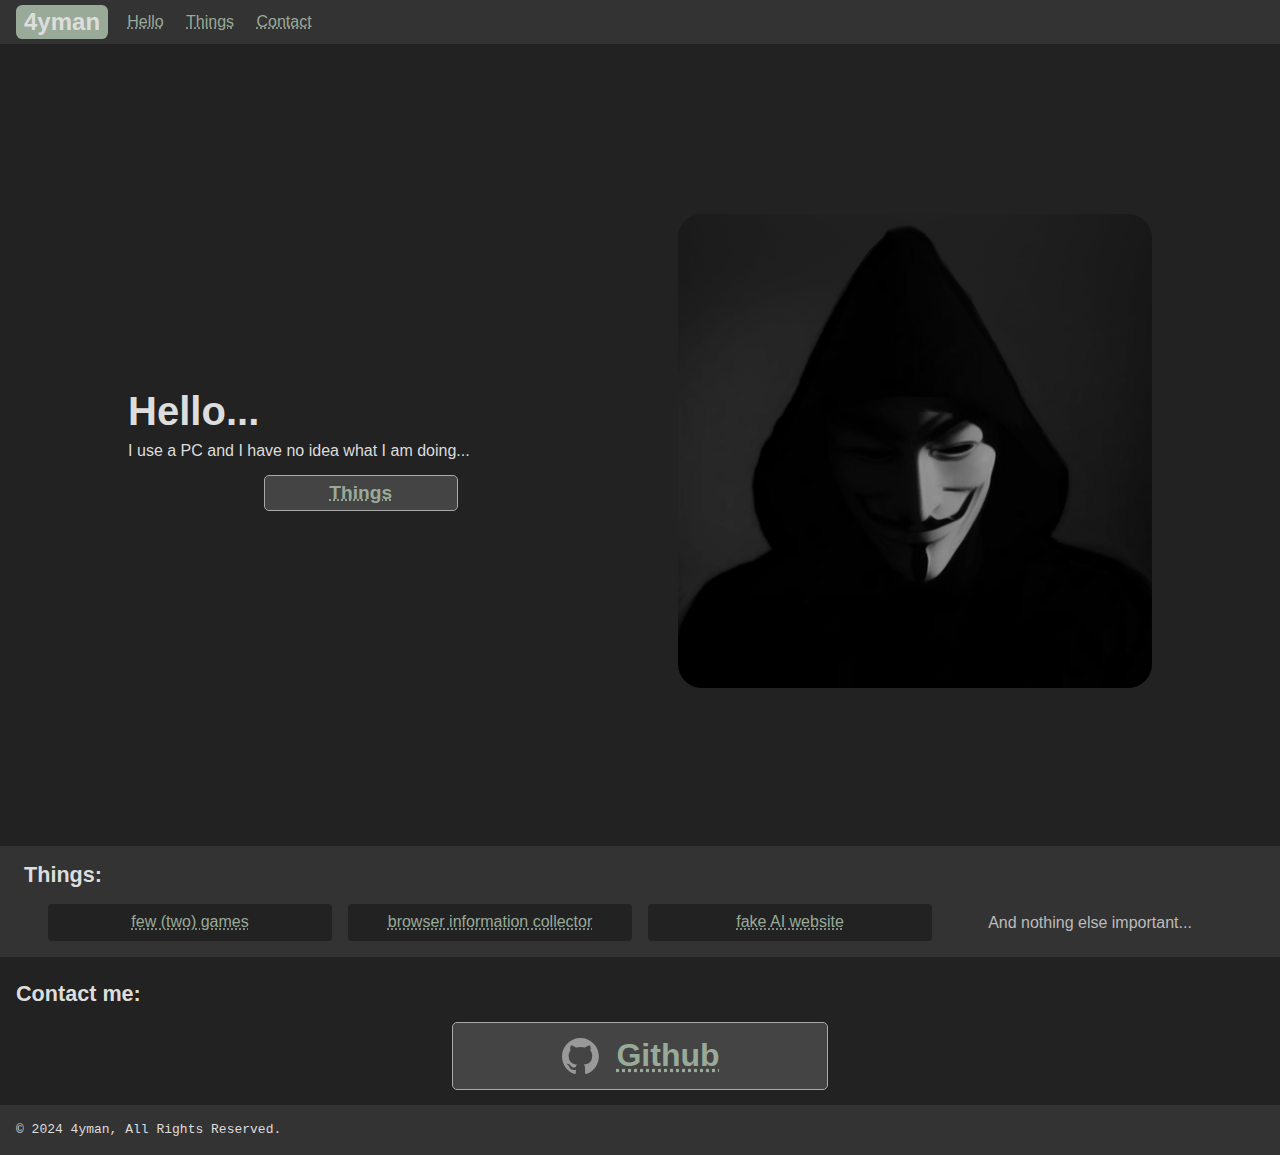
<file: index.html>
<!DOCTYPE html>
<html lang="en">
<head>
    <meta charset="UTF-8">
    <meta name="viewport" content="width=device-width, initial-scale=1.0">
    <meta name="description" content="This is my website. Visit it if you want.">

    <meta property="og:title"   content="4yman">
    <meta property="og:type"    content="profile">
    <meta property="og:url"     content="https://4yman-0.github.io">
    <meta property="og:image"   content="/img/pfp.webp">
    <meta property="og:image:width"  content="474">
    <meta property="og:image:height" content="474">

    <link rel="stylesheet" href="css/fixes.css">
    <link rel="stylesheet" href="css/main.css">
    <link rel="stylesheet" href="css/page.css">
    <link rel="stylesheet" href="index.css">
    <link rel="shortcut icon favicon" href="img/favicon.png">

    <title>4yman</title>
</head>
<body>
    <header class="header">
        <h1 class="logo">4yman</h1>
        <nav class="nav">
            <ul class="nav-list">
                <li class="nav-list-item"><a href="#hero">Hello</a></li>
                <li class="nav-list-item"><a href="#things">Things</a></li>
                <li class="nav-list-item"><a href="#contact">Contact</a></li>
            </ul>
        </nav>
    </header>
    <main class="main">
        <section class="hero" id="hero">
            <div class="hero-img-container">
                <img
                 class="hero-img"
                 src="img/pfp.webp"
                 width="474"
                 height="474"
                 alt="Profile picture">
            </div>
            <div class="hero-txt">
                <h2 class="hero-txt__h2">Hello...</h3>
                <p class="hero-txt__p">
                    I use a PC and I have no idea what I am doing...
                </p>
                <a class="button button--focus hero-txt__btn" href="#things">Things</a>
            </div>
        </section>
        <section class="things" id="things">
            <h2 class="things__txt">Things:</h2>
            <ul class="links-grid">
                <li class="link-grid-item">
                    <a href="archive/webgames">few (two) games</a>
                </li>
                <li class="link-grid-item">
                    <a href="verbose-webpage">browser information collector</a>
                </li>
                <li class="link-grid-item">
                    <a href="archive/foobar.ai">fake AI website</a>
                </li>
                <li class="link-grid-item">
                    <p>And nothing else important...</p>
                </li>
            </ul>
        </section>
        <section class="contact" id="contact">
            <h2 class="contact__txt">Contact me:</h2>
            <ul class="links-flex">
                <li class="link-flex">
                    <a class="button button--focus link-flex__btn"
						href="https://www.github.com/4yman-0">
                        <img class="link-flex__icon" src="img/gh.svg" alt="icon">
                        Github
                    </a>
                </li>
            </ul>
        </section>
    </main>
    <footer class="footer">
        <pre class="footer__copy">&copy; 2024 4yman, All Rights Reserved.</pre>
        <noscript class="footer__no-js">
            <pre>If you're reading this, I think your browser does not support JavaScript.</pre>
        </noscript>
        <!-- If you're reading this. I think you use DevTools -->
    </footer>

    <script>
        // Go back to beginning of the page.
        history.scrollRestoration = "manual";
    </script>
</body>
</html>
</file>
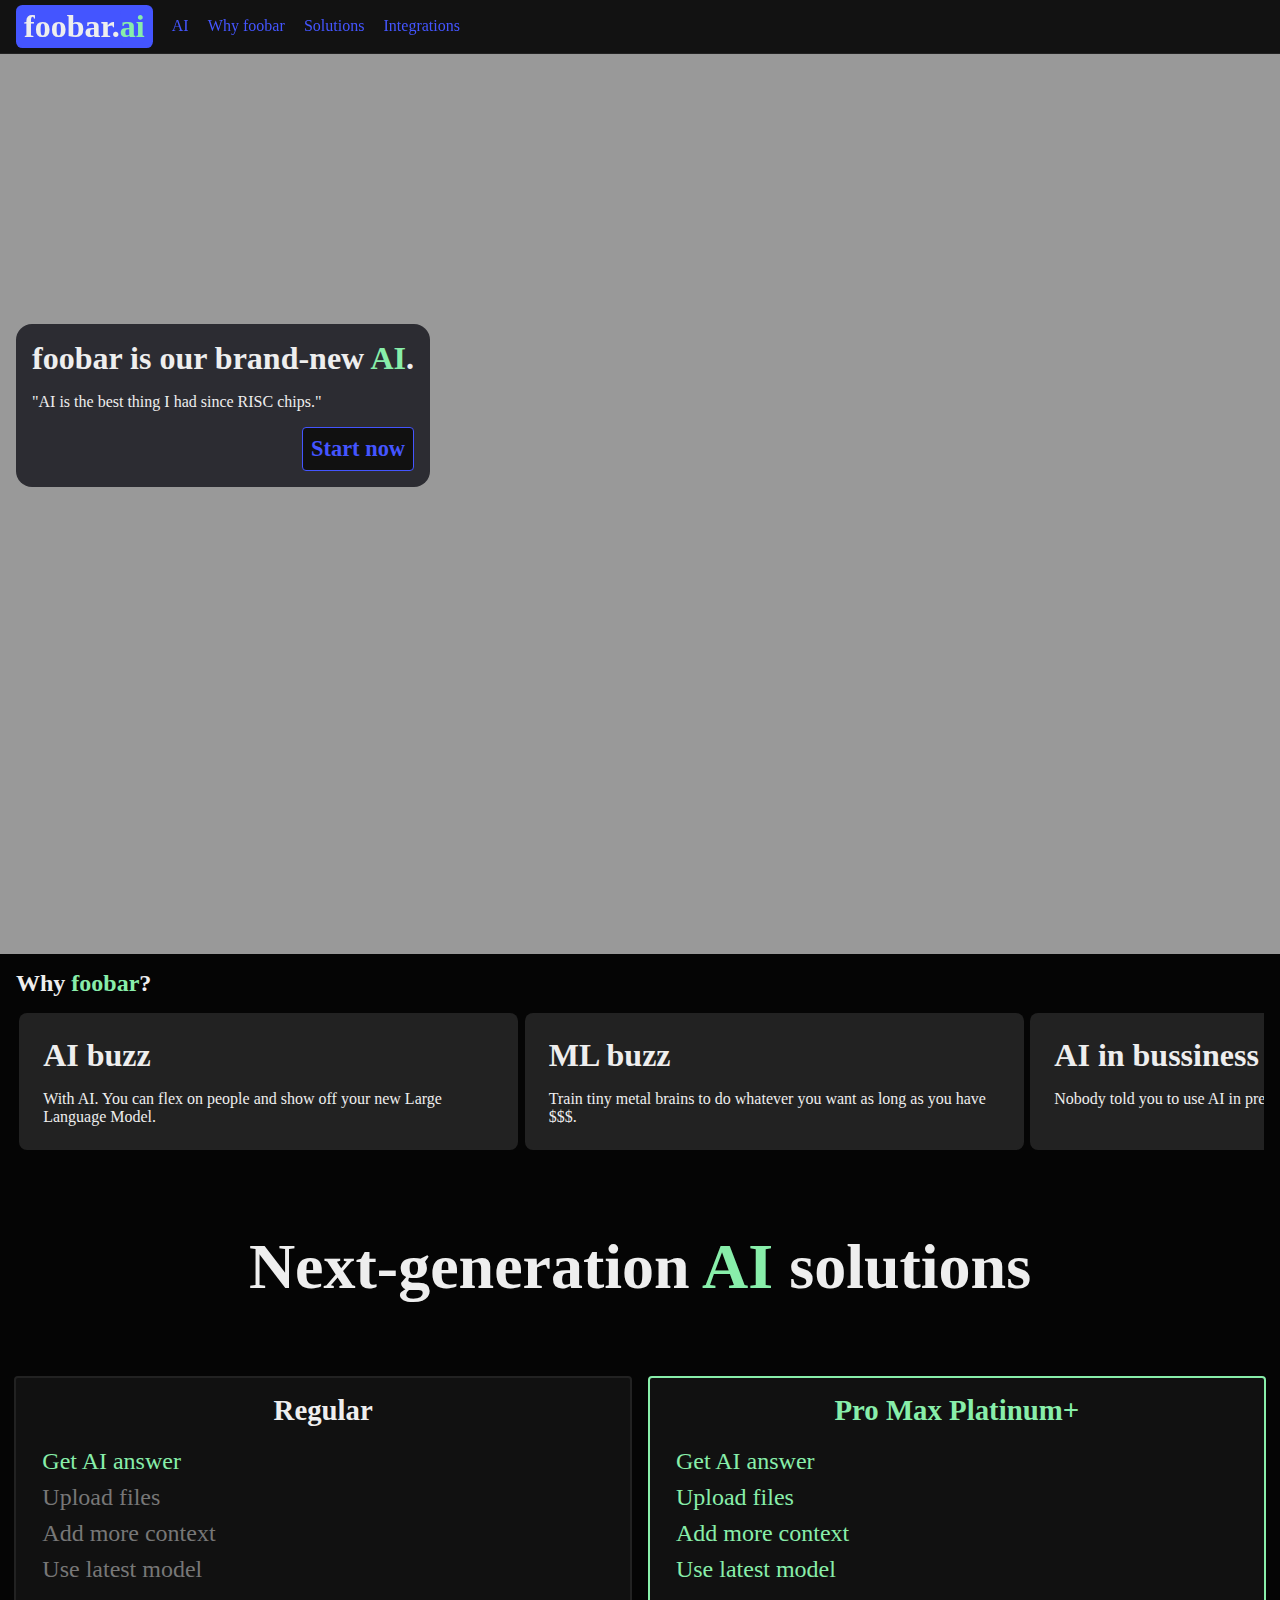
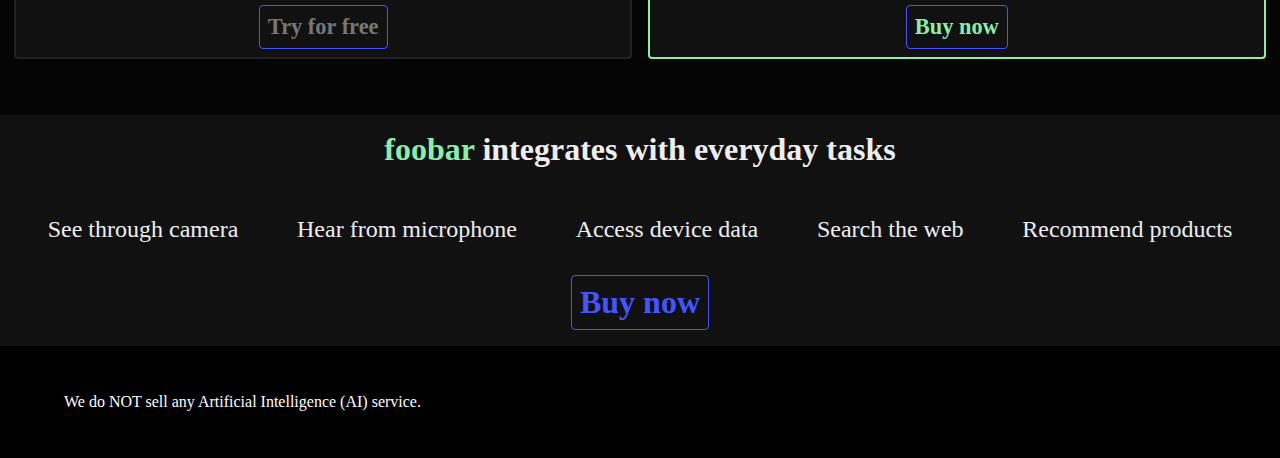
<file: archive/foobar.ai/index.html>
<!DOCTYPE html>
<html lang="en">
<head>
    <meta charset="UTF-8">
    <meta name="viewport" content="width=device-width, initial-scale=1.0">
    <meta proprety="description" content="Welcome to the future of assistance and information retrieval with our AI-powered website! blah blah blah">

    <meta property="og:title"   content="foobar.ai">
    <meta property="og:type"    content="website">
    <meta property="og:url"     content="https://4yman-0.github.io/foobar.ai">

    <title>foobar.ai</title>

    <link rel="stylesheet" href="css/reset.css">
    <link rel="stylesheet" href="../../css/main.css">
    <link rel="stylesheet" href="../../css/page.css">
    
    <link rel="stylesheet" href="css/main.css">
    <link rel="stylesheet" href="css/page.css">
    <link rel="stylesheet" href="index.css">
</head>
<body>
    <header class="header">
        <h1 class="logo">
            foobar.<span class="logo color">ai</span>
        </h1>
        <ul class="header__links">
            <li>
                <a href="#ai">AI</a>
            </li>
            <li>
                <a href="#why-foobar">Why foobar</a>
            </li>
            <li>
                <a href="#solutions">Solutions</a>
            </li>
            <li>
                <a href="#integrations">Integrations</a>
            </li>
        </ul>
    </header>
    <section class="section hero" id="ai">
		<div class="hero__container">
			<h2 class="hero__title">
				foobar is our brand-new <span class="hero_txt color">AI</span>.
			</h2>
			<p class="hero__txt">
				"AI is the best thing I had since RISC chips."
			</p>
			<a class="button hero__btn" href="#solutions">Start now</a>
        </div>
    </section>
    <section class="section why-foobar" id="why-foobar">
        <h2 class="why-foobar__title">Why <span class="color">foobar</span>?</h2>
        <dl class="cards horiz-scroll">
            <div class="card">
                <dt><h3 class="card__title">AI buzz</h3></dt>
                <dd class="card__txt">
                    With AI. You can flex on people and show off your new Large Language Model.
                </dd>
            </div>
            <div class="card">
                <dt><h3 class="card__title">ML buzz</h3></dt>
                <dd class="card__txt">
                    Train tiny metal brains to do whatever you want as long as you have $$$.
                </dd>
            </div>
            <div class="card">
                <dt><h3 class="card__title">AI in bussiness</h3></dt>
                <dd class="card__txt">
                    Nobody told you to use AI in presentations.
                </dd>
            </div>
            <div class="card">
                <dt><h3 class="card__title">AI in the CLOUD</h3></dt>
                <dd class="card__txt">
                    I don't know what is going on there...
                </dd>
            </div>
            <div class="card">
                <dt><h3 class="card__title">It's AI!</h3></dt>
                <dd class="card__txt">
                    AI is the new buzzword. Use it whenever you want to get popular quick.
                </dd>
            </div>
        </dl>
    </section>
    <section class="section solutions" id="solutions">
        <h2 class="solutions__title">Next-generation <span class="color">AI</span> solutions</h2>
        <div class="solutions__grid">
            <div class="solution">
                <h3 class="solution__name">Regular</h3>
                <ul class="features">
                    <li class="feature feature--yes">Get AI answer</li>
                    <li class="feature">Upload files</li>
                    <li class="feature">Add more context</li>
                    <li class="feature">Use latest model</li>
                </ul>
                <a class="button solution__btn solution__btn--free disabled">Try for free</a>
            </div>
            <div class="solution solution--pro">
                <h3 class="solution__name solution__name--pro">Pro Max Platinum+</h3>
                <ul class="features">
                    <li class="feature feature--yes">Get AI answer</li>
                    <li class="feature feature--yes">Upload files</li>
                    <li class="feature feature--yes">Add more context</li>
                    <li class="feature feature--yes">Use latest model</li>
                </ul>
                <a href="product" class="button solution__btn solution__btn--pro">
                    Buy now
                </a>
            </div>
        </div>
    </section>
    <section class="section integrations" id="integrations">
        <h2 class="integrations__title">
            <span class="color">foobar</span> integrates with everyday tasks
        </h2>
        <ul class="integrations__list">
            <li class="integration">See through camera</li>
            <li class="integration">Hear from microphone</li>
            <li class="integration">Access device data</li>
            <li class="integration">Search the web</li>
            <li class="integration">Recommend products</li>
        </ul>
        <a href="#solutions" class="button integrations__btn">Buy now</a>
    </section>
    <footer class="footer">
        We do NOT sell any Artificial Intelligence (AI) service.
    </footer>
</body>
</html>
</file>
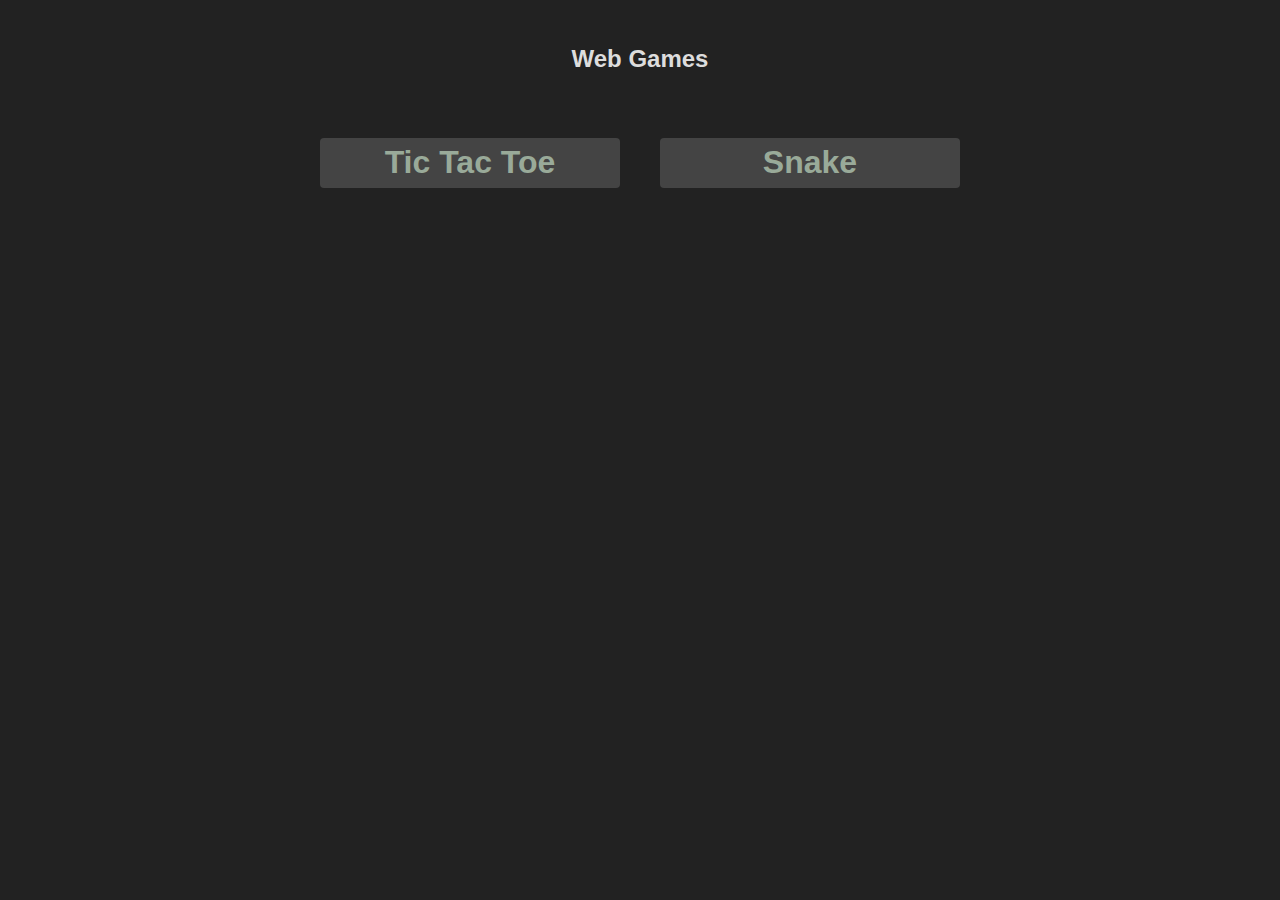
<file: archive/webgames/index.html>
<!DOCTYPE html>
<html lang="en">
<head>
    <meta charset="UTF-8">
    <meta name="viewport" content="width=device-width, initial-scale=1.0">
    <title>Web Games</title>

    <link rel="stylesheet" href="../../css/fixes.css">
    <link rel="stylesheet" href="../../css/main.css">
    <link rel="stylesheet" href="index.css">
</head>
<body>
    <main>
        <h1>Web Games</h1>
        <ul>
            <li>
                <a class="button" href="tic-tac-toe">
					Tic Tac Toe
				</a>
            </li>
            <li>
                <a class="button" href="snake">
					Snake
				</a>
            </li>
        </ul>
    </main>
</body>
</html>
</file>
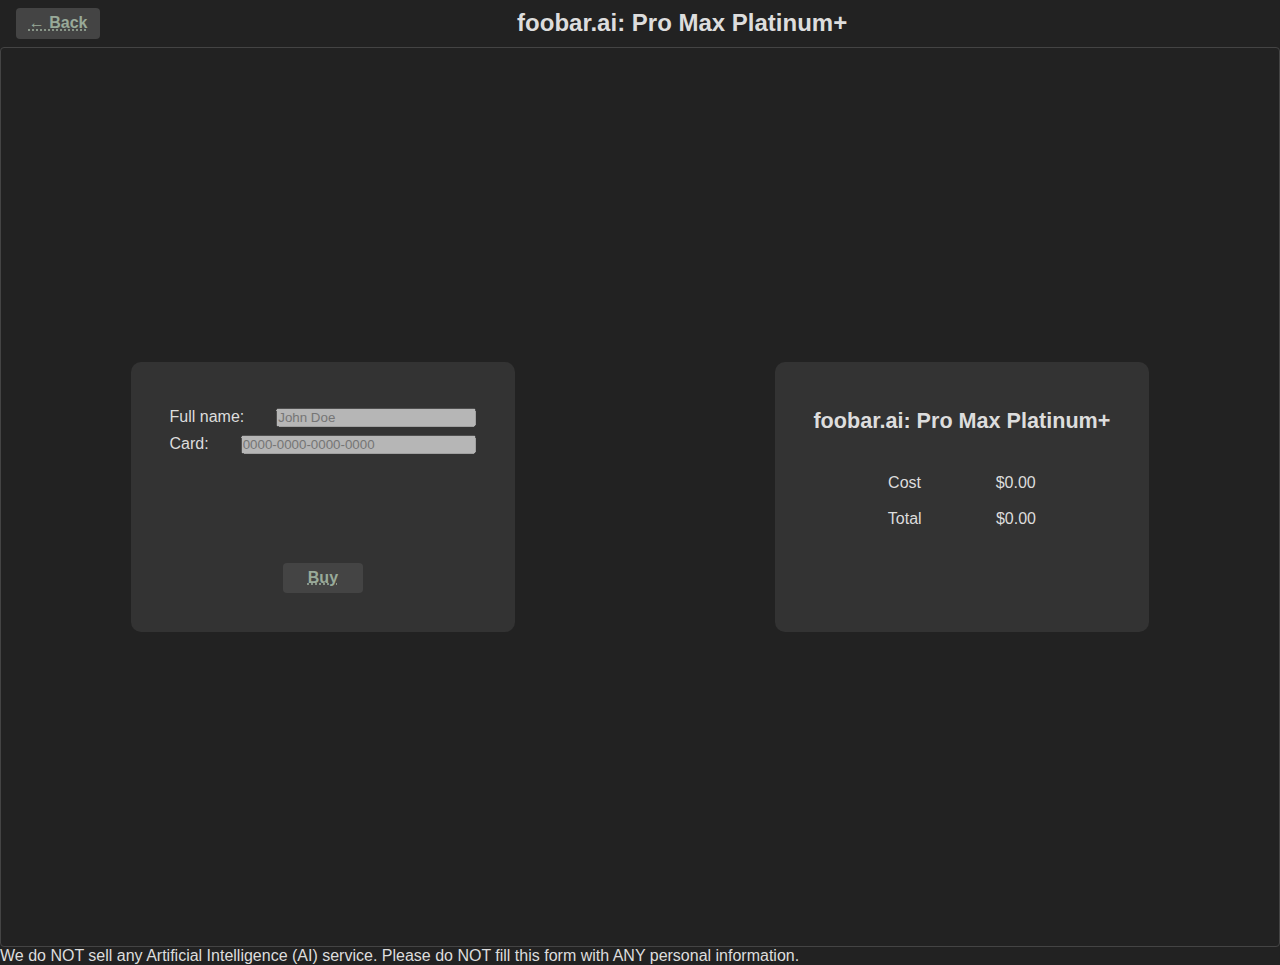
<file: archive/foobar.ai/product/index.html>
<!DOCTYPE html>
<html lang="en">
<head>
    <meta charset="UTF-8">
    <meta name="viewport" content="width=device-width, initial-scale=1.0">

    <meta property="og:title"   content="foobar.ai: Pro Max Platinum+">
    <meta property="og:type"    content="website">
    <meta property="og:url"     content="https://4yman-0.github.io/foobar.ai">

    <title>foobar.ai: Pro Max Platinum+</title>

    <link rel="stylesheet" href="../../../css/fixes.css">
    <link rel="stylesheet" href="../../../css/main.css">
    <link rel="stylesheet" href="product.css">
</head>
<body>
    <header class="header">
        <a href=".." class="button header__btn">&leftarrow; Back</a>
        <h1 class="header__title">foobar<span class="color">.ai</span>: Pro Max Platinum+</h1>
    </header>
    <main class="content-container">
        <div class="buy">
            <div class="buy__form">
                <div class="buy__fullname">
                    <label for="fullname">Full name: </label>
                    <input
                     type="text"
                     id="fullname"
                     class="disabled"
                     placeholder="John Doe"
                     disabled>
                </div>
                <div class="buy__card">
                    <label for="fullname">Card: </label>
                    <input
                    type="text"
                    id="fullname"
                    class="disabled"
                    placeholder="0000-0000-0000-0000"
                    disabled>
                </div>
            </div>
            <a href="#" class="button disabled buy__btn">Buy</a>
        </div>
        <div class="product">
            <h2 class="product__title">
                foobar<span class="color">.ai</span>: Pro Max Platinum+
            </h2>
            <p class="product__cost">
                <p class="product__money">
                    <span>Cost</span>
                    <span>$0.00</span>
                </p>
                <br>
                <p class="product__money">
                    <span>Total</span>
                    <span>$0.00</span>
                </p>
            </p>
        </div>
    </main>
    <footer class="footer">
        We do NOT sell any Artificial Intelligence (AI) service.
        Please do NOT fill this form with ANY personal information.
    </footer>
</body>
</html>
</file>
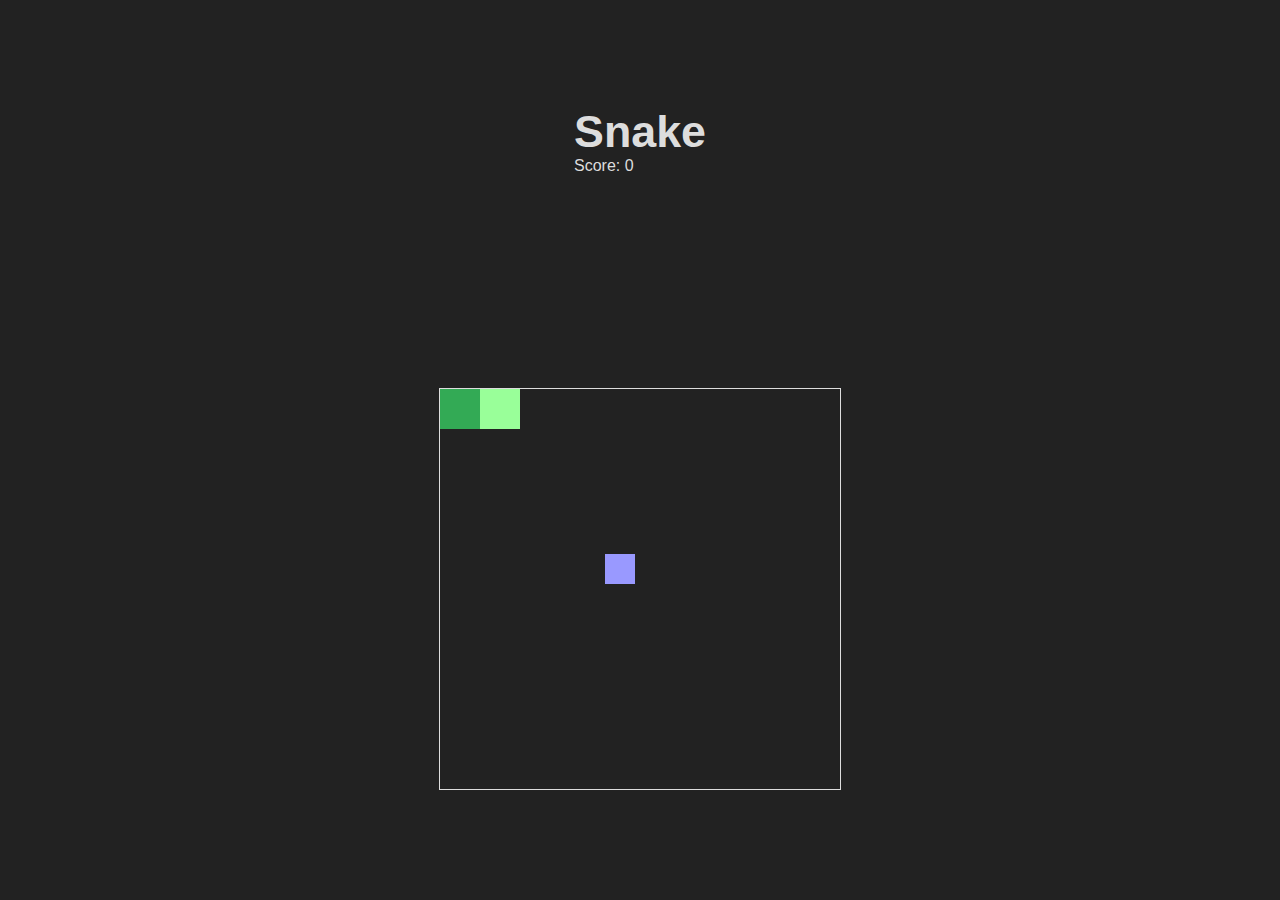
<file: archive/webgames/snake/index.html>
<!DOCTYPE html>
<html lang="en">
<head>
    <meta charset="UTF-8">
    <meta name="viewport" content="width=device-width, initial-scale=1.0">
    <title>Snake</title>

    <link rel="stylesheet" href="../../../css/fixes.css">
    <link rel="stylesheet" href="../../../css/main.css">
    <link rel="stylesheet" href="style.css">
</head>
<body>
    <main>
        <div id="modal" class="modal hidden">
            <h2 id="game-over">Game Over!</h2>
            <a class="button button--focus" id="restart">Restart</a>
        </div>
        <section id="game">
            <header>
                <h1>Snake</h1>
                <p id="score">Score: 0</p>
            </header>
            <div class="game-interact">
                <canvas height="400" width="400" id="game-canvas">No Canvas?</canvas>
                <div id="mobile-controls">
                    <div class="UpArrow">&UpArrow;</div>
                    <div class="LeftArrow">&LeftArrow;</div>
                    <div class="DownArrow">&DownArrow;</div>
                    <div class="RightArrow">&RightArrow;</div>
                </div>
            </div>
        </section>
    </main>
    <script src="../js/dom.js" defer></script>
    <script src="js/gameDOM.js" type="module"></script>
    <script src="js/game.js"    type="module"></script>
    <script src="js/main.js"    type="module"></script>
</body>
</html>
</file>
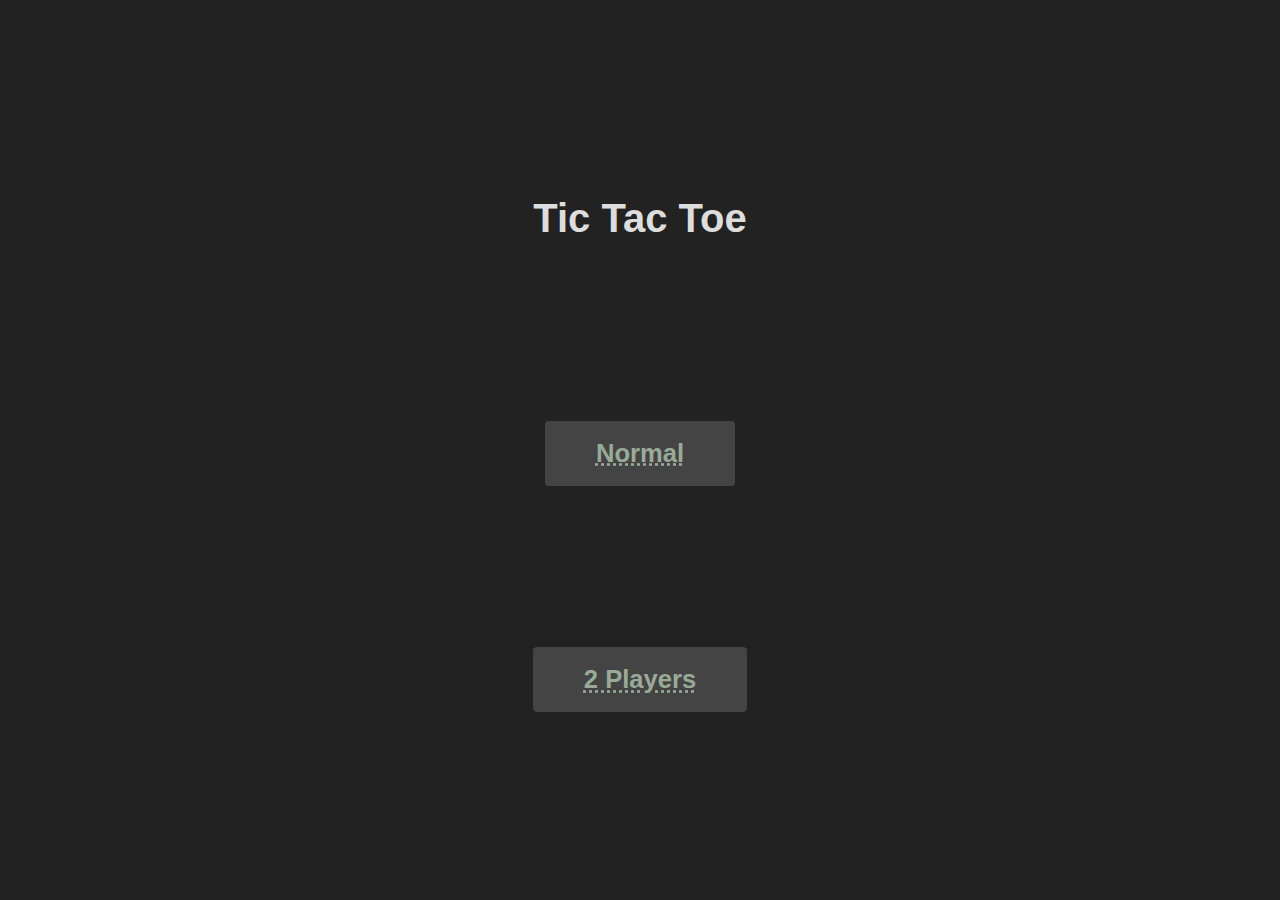
<file: archive/webgames/tic-tac-toe/index.html>
<!DOCTYPE html>
<html lang="en">
<head>
    <meta charset="UTF-8">
    <meta name="viewport" content="width=device-width, initial-scale=1.0">
    <title>Tic Tac Toe</title>

    <link rel="stylesheet" href="../../../css/fixes.css">
    <link rel="stylesheet" href="../../../css/main.css">
    <link rel="stylesheet" href="style.css">
</head>
<body>
    <main>
        <div class="overlay">
            <div id="mode-modal" class="modal">
                <h2>Tic Tac Toe</h2>
                <a class="button" id="start-normal">Normal</a>
                <a class="button" id="start-2player">2 Players</a>
            </div>
            <div id="win-modal" class="modal hidden">
                <h2 id="player-wins">Player Wins!</h2>
                <a class="button button--focus" id="restart">Restart</a>
            </div>
        </div>
        <section id="game">
            <header>
                <h1>Tic Tac Toe</h1>
                <p class="game-info" id="game-turn">Turn: Player (X)</p>
            </header>
            <div class="board x" id="game-board">
                <div class="cell"></div>
                <div class="cell"></div>
                <div class="cell"></div>
                <div class="cell"></div>
                <div class="cell"></div>
                <div class="cell"></div>
                <div class="cell"></div>
                <div class="cell"></div>
                <div class="cell"></div>
            </div>
        </section>
    </main>

    <script src="../js/dom.js" defer></script>
    <script src="js/constants.js" type="module" defer></script>
    <script src="js/game.js"      type="module" defer></script>
    <script src="js/ai.js"        type="module" defer></script>
    <script src="js/main.js"      type="module" defer></script>
</body>
</html>
</file>
<file: css/fixes.css>
* {
    padding: 0;
    margin: 0;
    box-sizing: border-box;
}

html {
    scroll-behavior: smooth;
}

a {
    text-decoration: underline dotted;
    cursor: pointer;
}

h1 {
    font-size: 1.5rem;
}

h2 {
    font-size: 1.35rem;
    margin: .5rem 0;
}

h3 {
    font-size: 1.2rem;
}

ul {
    list-style: none;
}
</file>
<file: css/main.css>
/* VARIABLES */
:root {
    --bg-1: #000;
    --bg-2: #0A0A0A;
    --bg-3: #1F1F1F;
    --fg: #EEE;
    --fg-1: #AAA;
    --fg-2: #777;
    --primary: #787;
    --secondary: #446;
    --teritary: #886;
    --font-1: "Noto Sans", "Open Sans", sans-serif;
    --font-2: "Ubuntu Mono", "Courier New", monospace;
}

@media (prefers-contrast: more) {
    :root {
        --fg: #EEE;
        --fg-1: #CCC;
        --fg-2: #AAA;
        --primary: #797;
        --secondary: #336;
        --teritary: #BB9;
    }
}

@media (prefers-color-scheme: light){
    :root {
        --bg-1: #222;
        --bg-2: #333;
        --bg-3: #444;
        --fg: #DDD;
        --fg-1: #BBB;
        --fg-2: #AAA;
        --primary: #9A9;
        --secondary: #556;
        --teritary: #AA9;
    }
}

body {
    /* Compatibility  */
    color: #EEE;
    background: #222;

    color: var(--fg);
    background: var(--bg-1);
    font-family: var(--font-1);
}

a {
    color: var(--primary);
    padding: 0.2rem;
}

a:hover,
a:focus,
a:active{
    color: var(--teritary);
    text-decoration: underline;
}

.button {
    display: block;
    padding: 0.4rem .8rem;
    text-align: center;
    border-radius: 4px;
    background: var(--bg-3);
    font-weight: 700;
    transition: background 0.2s linear;
}

@media (prefers-reduced-motion){
	.button {
		transition: none;
	}
}

.button--focus {
    background: var(--bg-3);
    outline: 1px solid var(--fg-2);
}

.button--focus:hover,
.button--focus:focus,
.button--focus:active {
    color: var(--fg);
    background: var(--secondary);
    outline-color: var(--primary);
}

::-webkit-scrollbar {
    width: 12px;
    height: 12px;
}

::-webkit-scrollbar-track {
    background: var(--bg-2);
}

::-webkit-scrollbar-thumb {
    background: var(--fg-2);
    border-radius: 2px;
    cursor: grab;
}
</file>
<file: css/page.css>
section, .footer {
    padding: 1rem;
}

.header {
    position: sticky;
    top: 0;
    z-index: 1000;
    padding: .3rem 1rem;
    display: flex;
    align-items: center;
    background: var(--bg-2);
    border-bottom: var(--bg-1) 1px solid;
}

.logo {
    padding: .2rem .5rem;
    background: var(--primary);
    border-radius: .4rem;
}

.nav-list {
    display: flex;
    gap: 1rem;
    margin: 0 1rem;
}

.nav-list-item {
    padding: 0.5rem 0;
}

@media (max-width: 470px) {
    .header {
        height: 50px;
    }

    .logo {
        font-size: 1.25rem;
    }

    .nav-list {
        gap: .3rem;
    }
}



.footer {
    line-height: 1.4;
    background: var(--bg-2);
}



.links-grid {
    display: grid;
    gap: 1rem;
    grid-template-columns: repeat(auto-fit, minmax(14rem, 1fr));
    text-align: center;
    margin: 0 2rem;
}

.link-grid-item {
    display: block;
    background-color: var(--bg-1);
    padding: .6rem 1rem;
    border-radius: 4px;
}

.link-grid-item:last-child {
    color: var(--fg-1);
    background-color: var(--bg-2);
}



.links-flex {
    display: flex;
    gap: 1rem;
    flex-wrap: wrap;
    justify-content: space-evenly;
}

.link-flex {
    width: 30%;
    min-width: min-content;
    font-size: 2rem;
}

.link-flex__btn {
    display: flex;
    gap: 1rem;
    align-items: center;
    justify-content: center;
    padding: 1vw 0;
}

.link-flex__icon {
    width: 2.5rem;
    height: 2.5rem;
    padding: .1rem;
}

@media (max-width: 900px) {
    .link-flex {
        width: 40%;
        margin-top: 1rem;
    }

    .link-flex__btn {
        padding: .5rem;
    }
}

@media (max-width: 450px) {
    .link-flex {
        width: 80%;
        margin-top: 1rem;
    }
}
</file>
<file: index.css>
.hero {
    display: flex;
    min-height: 89vh;
    padding: 0 2rem;
    gap: 1rem;
    flex-direction: row-reverse;
    justify-content: space-around;
    align-items: center;
}

.hero-txt {
    text-align: left;
}

.hero-txt__h2 {
    margin: .5rem 0;
    font-size: 2.5rem;
}

.hero-txt__btn {
    width: 15vw;
    min-width: fit-content;
    margin: 1rem 0 0 40%;
    font-size: 1.2rem;
}

@media (max-width: 720px) {
    .hero {
        padding: 2rem;
        justify-content: start;
        flex-direction: column;
    }

    .hero-txt {
        text-align: center;
    }

    .hero-txt__btn {
        margin: 1rem auto 0 auto;
        padding: .7rem;
    }
}

.hero-img {
    width: auto;
    height: auto;
    max-width: 90vw;
    max-height: 90vh;
    aspect-ratio: 1 / 1;
    margin-top: 1rem;
    border-radius: 5%;
}

@media (prefers-color-scheme: light) {
    .hero-img {
        filter: brightness(0.6);
    }
}


.things {
    background: var(--bg-2);
}

.things__txt {
    padding-left: .5rem;
    padding-bottom: 1rem;
    margin: 0;
}



.contact__txt {
    margin-bottom: 1rem;
}


.footer__no-js {
    color: var(--fg-1);
}
</file>
<file: archive/foobar.ai/css/main.css>
:root {
    --bg-1: #050505;
    --bg-2: #111;
    --bg-3: #222;
    --fg: #EEE;
    --fg-1: #AAA;
    --fg-2: #777;
    --primary: #45F;
    --secondary: #8ea;
    --teritary: #8ae;
}

html {
    scroll-behavior: smooth;
}

body {
    font-family: var(--font);
    background: var(--bg-1);
    color: var(--fg);
}

a {
    text-decoration: none;
    color: var(--primary);
}

a:hover, a:focus, a:active {
    text-decoration: underline;
}

a:active {
    color: var(--secondary);
}

.button {
    display: block;
    padding: .5rem;
    background: var(--bg-2);
    border: 1px solid var(--primary);
    border-radius: 4px;
    font-size: 1.4rem;
    cursor: pointer;
}

.button:hover,
.button:focus,
.button:active {
    text-decoration: none;
    color: var(--secondary);
    border-color: var(--secondary);
}

.button:active {
    text-decoration: underline;
}

.color {
    color: var(--secondary);
}

.disabled {
    color: var(--fg-2);
    user-select: none;
    cursor: not-allowed;
}

input {
    padding: .2rem;
    appearance: none;
    background-color: var(--bg-2);
    border: 1px solid var(--bg-3);
    border-radius: 4px;
}

input:focus {
    outline: 2px solid var(--primary);
}
</file>
<file: archive/foobar.ai/css/page.css>
.footer {
    padding: 5vh 5%;
    background: #000;
    color: #FFF;
}

.header {
    position: sticky;
    top: 0;
    display: flex;
    align-items: center;
    border-bottom: 1px solid var(--bg-3);
    background: rgba(20, 20, 20, 0.9);
}

.hero {
	min-height: 100vh;
	padding-top: 30vh;
}

.horiz-scroll {
    padding-bottom: 1rem;
    overflow-x: scroll;
    display: flex;
    flex-wrap: nowrap;
}

section {
    padding: 1rem;
}
</file>
<file: archive/foobar.ai/index.css>
.color {
	color: var(--secondary);
	padding: 0;
}

.header__links {
    display: flex;
    gap: .8rem;
    margin: 0 1rem;
}

.hero {
    background: #999;
}

.hero__container {
	display: inline-block;
	padding: 1rem;
	background: #2C2C32;
	border-radius: 1rem;
}

.hero__title {
    font-size: 2rem;
}

.hero__txt {
    margin: 1rem 0;
}

.hero__btn {
    width: fit-content;
    margin-left: auto;
}

.cards {
	display: flex;
    margin-top: 1rem;
}

.card {
    display: inline-block;
    flex: 0 0 auto;
    width: 40%;
    min-width: 300px;
    padding: 1.5rem;
    margin: 0 .2rem;
    background: var(--bg-3);
    border-radius: .5rem;
}

.card__title {
    margin-bottom: 1rem;
    font-size: 2rem;
}

.card__txt {
    color: var(--text-grayed);
}

.solutions {
    padding: 3rem .4rem;
}

.solutions__title {
    font-size: 4rem;
    text-align: center;
    margin-bottom: 4rem;
}

.solutions__grid {
    display: grid;
    grid-template-columns: repeat(auto-fit, minmax(300px, 1fr));
    margin-top: 1rem;
}

.solution {
    margin: .5rem;
    padding: .5rem;
    background: var(--bg-2);
    border: 2px solid var(--bg-3);
    border-radius: 4px;
}

.solution--pro {
    border-color: var(--secondary);
}

.solution__name {
    margin: .5rem 0 1rem 0;
    text-align: center;
    font-size: 1.8rem;
}

.solution__name--pro {
    color: var(--secondary);
}

.features {
    line-height: 1.5;
    margin: 0 0 3% 3%;
    font-size: 1.5rem;
}

.feature {
    color: var(--fg-2);
}

.feature--yes {
    color: var(--secondary);
}

.solution__btn {
    width: fit-content;
    margin: auto;
    text-align: center;
}

.solution__btn--free:hover {
    color: #B00;
    border-color: #B00;
}

.solution__btn--pro {
    color: var(--secondary);
}

.integrations {
    background: var(--bg-2);
}

.integrations__title  {
    text-align: center;
    margin-bottom: 3rem;
    font-size: 2rem;
}

.integrations__list {
    margin-bottom: 2rem;
    display: flex;
    justify-content: space-evenly;
    flex-wrap: wrap;
    gap: 3vh;
}

.integration {
    font-size: 1.5rem;
	text-align: center;
}

.integrations__btn {
    width: fit-content;
    margin: auto;
    font-size: 2rem;
    text-align: center;
}

@media only screen and (max-width: 515px) {
    .logo {
        font-size: 2rem;
    }

    .integrations__list {
		padding: 2rem 0;
		background: var(--bg-1);
		border-radius: 8px;
	}

	.integration {
		width: 100%;
	}
}

@media only screen and (max-width: 490px) {
    .header__links {
        padding: .1rem 0;
        display: grid;
        grid-template-columns: 1fr 1fr;
        gap: .3rem;
    }
}
</file>
<file: archive/webgames/index.css>
h1, ul {
    text-align: center;
}

h1 {
    margin: 5vh 0;
}

ul {
    padding: 0 20px;
    display: flex;
    flex-wrap: wrap;
    justify-content: center;
}

li {
    width: 300px;
    margin: 20px;
    transition: transform .5s ease-out;
}

li:hover {
    transform: scale(1.1);
}

@media (prefers-color-scheme: dark) {
    li {
        color: var(--fg);
        background-color: var(--bg-2);
        border: none;
    }

    li:hover {
        box-shadow: none;
    }
}

li a {
    text-decoration: none;
    font-size: 2rem;
}
</file>
<file: archive/foobar.ai/product/product.css>
/* VARIABLES */

.header {
    padding: .5rem 1rem;
    display: flex;
    flex-wrap: wrap;
    justify-content: space-between;
    align-items: center;
}

.header__btn {
    flex-shrink: 0;
}

.header__title {
    flex-grow: 1;
    font-size: 1.5rem;
    text-align: center;
}

.content-container {
    height: 100vh;
    display: flex;
    flex-wrap: wrap-reverse;
    justify-content: space-around;
    align-items: center;
    border: 1px solid var(--bg-3);
    border-radius: 4px;
}

.buy, .product {
    min-height: 30vh;
    padding: 3%;
	margin: 2%;
	background: var(--bg-2);
	border-radius: 10px;
}

.buy {
    min-width: 30%;
    display: flex;
    flex-direction: column;
    justify-content: space-between;
}

.buy__fullname,
.buy__card {
    margin: .5rem 0;
    display: flex;
    justify-content: space-between;
}

/*  nevermind */
.buy__fullname  > label,
.buy__card      > label {
    padding-right: 2rem;
}

.buy__fullname  > input,
.buy__card      > input {
    flex-grow: 1;
    max-width: 20rem;
}

.buy__btn {
    width: 30%;
    max-width: 5rem;
    margin: 0 auto;
}

.buy__btn:hover {
    color: #C22;
}

.product__cost {
    padding: 1rem;
}

.product__money {
    display: flex;
    justify-content: space-evenly;
}
</file>
<file: archive/webgames/snake/style.css>
.hidden {
    display: none !important;
}

main, #game{
    height: 100vh;
}

.modal {
    position: absolute;
    display: flex;
    flex-direction: column;
    justify-content: space-evenly;
    align-items: center;
    text-align: center;
    width: 100vw;
    height: 100vh;
    padding: 2%;
    background: var(--bg-1);
}

#mode-modal h2 {
    font-size: 2.5rem;
    margin-bottom: 2vh;
}

#game {
    display: flex;
    flex-direction: column;
    justify-content: space-around;
    align-items: center;
}

#game header h1 {
    font-size: 2.8rem;
}

#game-canvas {
    max-width: 95vw;
    aspect-ratio: 1/1;
    border: 1px solid var(--fg);
}

#mobile-controls {
    display: none;
}

@media (max-width: 1024px) {
    .game-interact {
        width: 95%;
        display: flex;
        justify-content: space-evenly;
        align-items: center;
        flex-wrap: wrap;
    }

    #mobile-controls {
        width: 200px;
        max-width: 30vh;
        padding: 2%;
        font-size: 2rem;
        aspect-ratio: 1/1;
        user-select: none;
        display: grid;
        grid-template-columns: 1.1fr 0.9fr 1fr;
        grid-template-rows: 1fr 1fr 1fr;
        gap: 0px;
        grid-auto-flow: row;
        grid-template-areas:
          ". UpArrow ."
          "LeftArrow . RightArrow"
          ". DownArrow .";
      }
      .UpArrow,
      .LeftArrow,
      .DownArrow,
      .RightArrow {
        display: flex;
        justify-content: center;
        align-items: center;
        background: var(--bg-2);
        border-radius: 4px;
      }

      .UpArrow { grid-area: UpArrow; }
      .LeftArrow { grid-area: LeftArrow; }
      .DownArrow { grid-area: DownArrow; }
      .RightArrow { grid-area: RightArrow; }
}

@media (max-height: 720px) and (max-width: 1024px) {
    #game h1 {
        display: none;
    }
}

.button {
    padding: 2rem 4rem;
    font-size: 1.5em;
}
</file>
<file: archive/webgames/tic-tac-toe/style.css>
.hidden {
    display: none !important;
}

main, .modal, #game{
    height: 100vh;
}

.modal {
    display: flex;
    position: fixed;
    top: 0;
    left: 0;
    flex-direction: column;
    justify-content: space-evenly;
    align-items: center;
    width: 100vw;
    text-align: center;
    padding: 2%;
    background: var(--bg-1);
    border-radius: 15px;
}

#mode-modal h2 {
    font-size: 2.5rem;
    margin-bottom: 2vh;
}

#mode-modal .button,
#restart {
    padding: 2vh 4vw;
    font-size: 1.6em;
}

#game {
    display: flex;
    flex-direction: column;
    flex-wrap: wrap;
    justify-content: space-around;
    align-items: center;

    padding: 2%;
}

#game header h1 {
    font-size: 2.8rem;
}

.game-info {
    text-align: center;
}

.board {
    width: 300px;
    min-width: 25vw;
    aspect-ratio: 1/1;

    display: grid;
    grid-template-columns: repeat(3, auto);

    background: var(--bg-2);
}

.cell {
    display: flex;
    justify-content: center;
    align-items: center;

    cursor: pointer;
    border: 1px solid var(--fg);
}

.cell::before,
.cell::after {
    content: '';
    position: absolute;
    background: var(--cell-color);
}

/* X */
.board.x .cell:not(.o):hover::before,
.cell.x::before ,
.board.x .cell:not(.o):hover::after,
.cell.x::after {
    width: 10px;
    height: 100px;
}
.board.x .cell:not(.o):hover::before,
.cell.x::before {
    transform: rotate(45deg);
}
.board.x .cell:not(.o):hover::after,
.cell.x::after {
    transform: rotate(-45deg);
}

/* O */
.board.o .cell:not(.x):hover::before,
.cell.o::before ,
.board.o .cell:not(.x):hover::after,
.cell.o::after {
    border-radius: 50%;
}
.board.o .cell:not(.x):hover::before,
.cell.o::before {
    width: 90px;
    height: 90px;
}
.board.o .cell:not(.x):hover::after,
.cell.o::after {
    width: 70px;
    height: 70px;
    background: var(--bg-2);
}

.board .cell:hover {
    --cell-color: var(--fg-2);
}

.cell.x,
.cell.o {
    --cell-color: var(--fg) !important;
    cursor: not-allowed;
}
</file>
